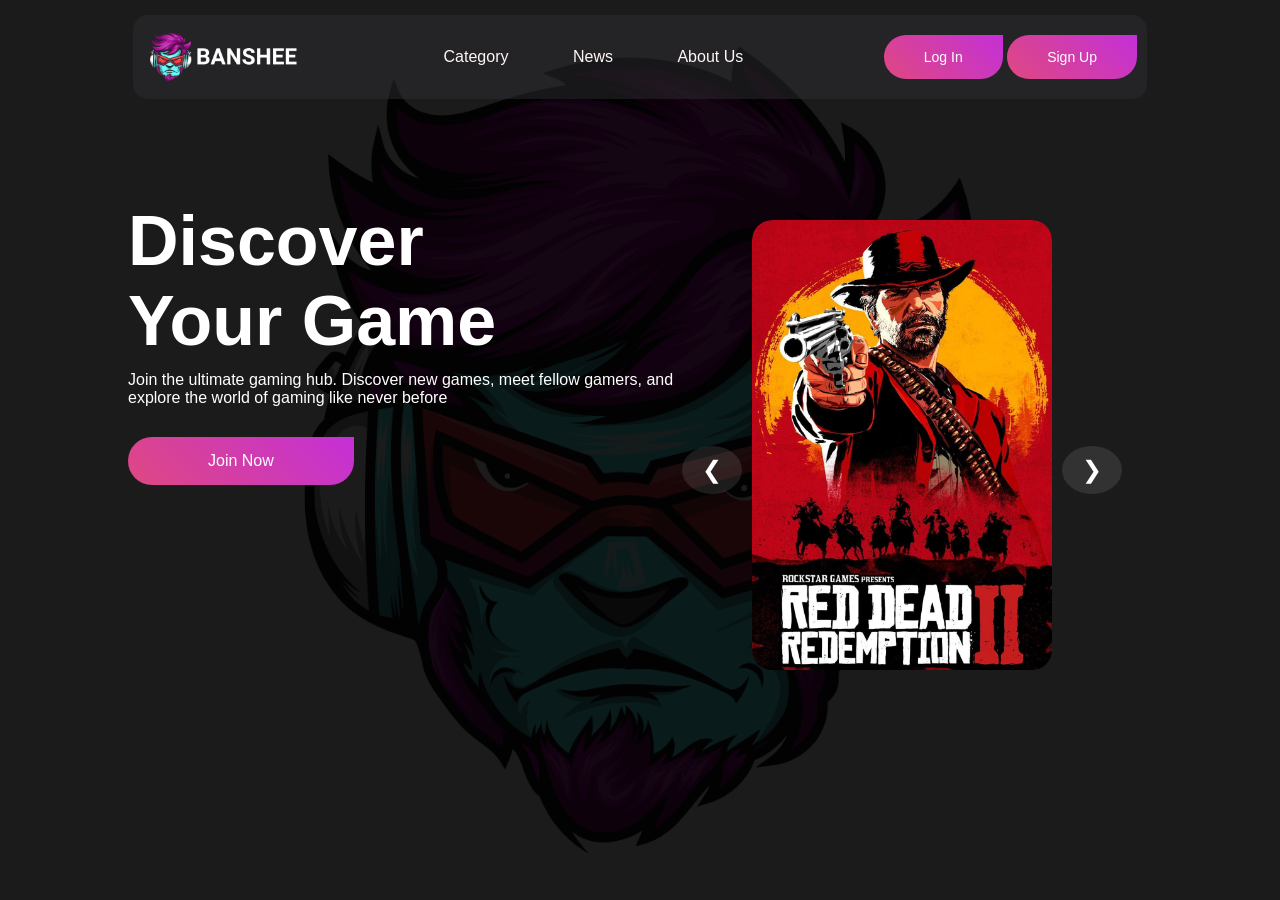
<file: index.html>
<!DOCTYPE html>
<html>
<head>
    <meta name="viewport" content="width=device-width, initial-scale=1.0">
    <title>Discover your game</title>
    <link rel="stylesheet" href="style.css">
</head>
<body>
    <div class="backgame">
    <nav>
        <img src="images/BANSHEE__1.png" class="logo">
        <ul>
            <li><a href="#">Category</a></li>
            <li><a href="#">News</a></li>
            <li><a href="#">About Us</a></li>
        </ul>
        <div>
            <a href="#" class="login-btn">Log In</a>
            <a href="#" class="signup-btn">Sign Up</a>
        </div>
    </nav>
    <div class="content">
        <h1 class="anim">Discover<br>Your Game</h1>
        <p class="anim">Join the ultimate gaming hub. Discover new games, meet fellow gamers, and explore the world of gaming like never before</p>
        <a href="#" class="signup-btn anim">Join Now</a>

    </div>
    <div class="carousel anim">
        <button class="prev">&#10094;</button>

        <div class="carousel-track-container">
            <ul class="carousel-track">
            <li class="carousel-slide current-slide">
                <img src="images/RDR2.jpg" alt="Image 1">
            </li>
            <li class="carousel-slide">
                <img src="images/DARKSOULS3.jpg" alt="Image 2">
            </li>
            <li class="carousel-slide">
                <img src="images/SEKIRO.jpg" alt="Image 3">
            </li>
            </ul>
        </div>

        <button class="next">&#10095;</button>
    </div>
    
    </div>
</body>
<script>
  const track = document.querySelector('.carousel-track');
  const slides = Array.from(track.children);
  const nextButton = document.querySelector('.next');
  const prevButton = document.querySelector('.prev');

  let currentSlideIndex = 0;
  let autoScrollInterval;
  let autoScrollDelay = 3000; // in milliseconds

  function updateCarousel(position) {
    const slideWidth = slides[0].getBoundingClientRect().width;
    track.style.transform = 'translateX(-' + slideWidth * position + 'px)';
    slides.forEach(slide => slide.classList.remove('current-slide'));
    slides[position].classList.add('current-slide');
  }

  function nextSlide() {
    currentSlideIndex = (currentSlideIndex + 1) % slides.length;
    updateCarousel(currentSlideIndex);
  }

  function prevSlide() {
    currentSlideIndex = (currentSlideIndex - 1 + slides.length) % slides.length;
    updateCarousel(currentSlideIndex);
  }

  // Auto-scroll setup
  function startAutoScroll() {
    autoScrollInterval = setInterval(nextSlide, autoScrollDelay);
  }

  function stopAutoScroll() {
    clearInterval(autoScrollInterval);
  }

  // When buttons are clicked, move manually and restart auto-scroll
  nextButton.addEventListener('click', () => {
    stopAutoScroll();
    nextSlide();
    startAutoScroll();
  });

  prevButton.addEventListener('click', () => {
    stopAutoScroll();
    prevSlide();
    startAutoScroll();
  });

  // Init
  updateCarousel(0);
  startAutoScroll();
</script>


</html>
</file>
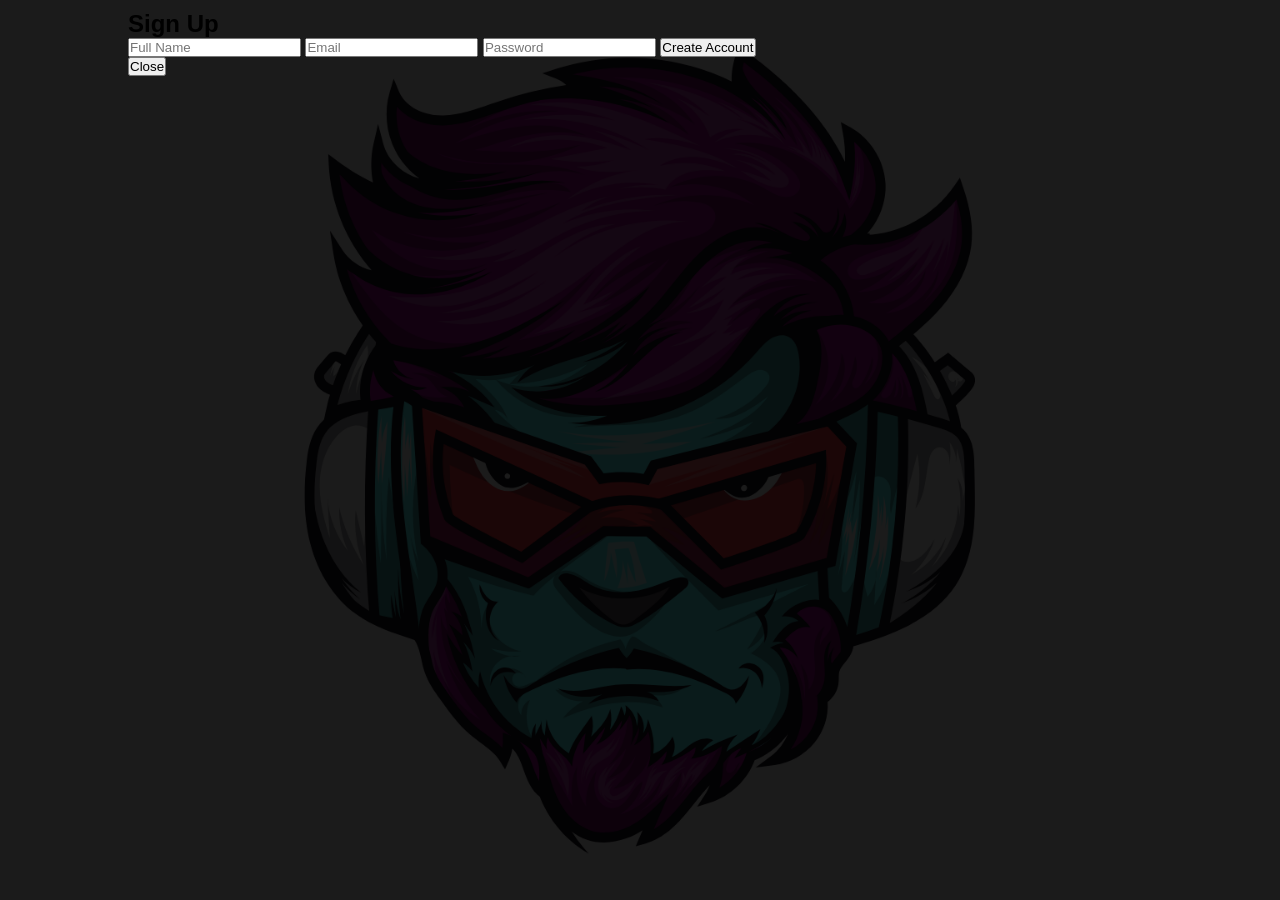
<file: signup.html>
<!DOCTYPE html>
<html>
<head>
    <meta name="viewport" content="width=device-width, initial-scale=1.0">
    <title>Login</title>
    <link rel="stylesheet" href="style.css">
</head>
<body>
    <div class="backgame">
    <div class="signup-form-container">
    <div class="signup-form">
        <h2>Sign Up</h2>
        <form>
        <input type="text" placeholder="Full Name" required>
        <input type="email" placeholder="Email" required>
        <input type="password" placeholder="Password" required>
        <button type="submit">Create Account</button>
        </form>
        <button class="close-btn" onclick="closeForm()">Close</button>
    </div>
    </div>

    
    </div>
</body>



</html>
</file>
<file: style.css>
*{
    margin: 0;
    padding: 0;
    box-sizing: border-box;
    font-family: sans-serif;
}

.backgame{
    width: 100%;
    min-height: 100vh;
    background-image: url(images/back.png);
    background-position: center;
    background-size: cover;
    padding: 10px 10%;
    overflow: hidden;
    position: relative;
}

nav{
    padding: 10px 10px;
    display: flex;
    align-items: center;
    justify-content: space-between;
    background-color: #2f2c307b;
    border-radius: 15px;
    margin: 5px;
    
}

.logo{
    width: 160px;
}

nav ul li{
    display: inline-block;
    list-style: none;
    margin: 10px 20px;
    padding: 10px;
}
nav ul li a{
    text-decoration: none;
    color: #fff6f6;
    font-weight: 400;
}
nav ul li a:hover{
    color: rgb(230, 0, 255);
    
}
.login-btn{
    display: inline-block;
    text-decoration: none;
    color: #fff;
    padding: 14px 40px;
    background-image: linear-gradient(45deg, #df4881, #c430d7);
    font-size: 14px;
    border-radius: 30px;
    border-top-right-radius: 0;
    transition: 0.5s;
}

.signup-btn{
    display: inline-block;
    text-decoration: none;
    color: #fff;
    padding: 14px 40px;
    background-image: linear-gradient(45deg, #df4881, #c430d7);
    font-size: 14px;
    border-radius: 30px;
    border-top-right-radius: 0;
    transition: 0.5s;
}
.content{
    margin-top: 10%;
    max-width: 600px;
}

.content h1{
    font-size: 70px;
    color: #ffffff;

}

.content p{
    margin: 10px 0 30px;
    color: #ffffff;
    animation-delay: 0.5s;
}

.content .signup-btn{
    padding: 15px 80px;
    font-size: 16px;
    animation-delay: 1.25s;
}

.signup-btn:hover{
    border-top-right-radius: 30px;
}

.login-btn:hover{
    border-top-right-radius: 30px;
}
.ft-img{
    width: 480px;
    position: absolute;
    bottom: 0;
    right: 10%;
    
}
.ft-img.anim{
    animation-delay: 1.5s;
}
.anim{
    opacity: 0;
    transform: translateY(30px);
    animation: moveup 0.5s linear forwards;
}
@keyframes moveup {
    100%{
        opacity: 1;
        transform: translateY(0px);
    }
    
}
/* .image-scroller {
    position: absolute;
    right: 15%;
    top: 25%;
    height: 500px;
    width: 300px;
    overflow: hidden;
    border-radius: 20px;
}

.image-scroller img {
    position: absolute;
    top: 0;
    left: 0;
    width: 100%;
    height: 450px;
    opacity: 0;
    animation: slide 9s infinite;
    border-radius: 20px;
}

.image-scroller img:nth-child(1) { animation-delay: 0s; }
.image-scroller img:nth-child(2) { animation-delay: 3s; }
.image-scroller img:nth-child(3) { animation-delay: 6s; }

@keyframes slide {
    0% { opacity: 0; }
    10% { opacity: 1; }
    30% { opacity: 1; }
    40% { opacity: 0; }
    100% { opacity: 0; }
} */

.carousel {
  position: absolute;
  right: 10%;
  top: 30%;
  width: 500px;
  height: 400px;
  display: flex;
  align-items: center;
  justify-content: center;
  gap: 10px;
}

.carousel-track-container {
  width: 300px;
  height: 500px;
  overflow: hidden;
  border-radius: 20px;
  position: relative;
}

.carousel-track {
  display: flex;
  transition: transform 0.5s ease-in-out;
}

.carousel-slide {
  min-width: 300px;
  height: 400px;
}

.carousel-slide img {
  width: 100%;
  height: 450px;
  object-fit: cover;
  border-radius: 20px;
  
}

button.prev,
button.next {
  background: rgba(255, 255, 255, 0.1);
  color: white;
  border: none;
  font-size: 24px;
  cursor: pointer;
  padding: 10px 20px;
  border-radius: 50%;
  
}

button.prev:hover,
button.next:hover {
  background: rgba(255, 255, 255, 0.3);
}
</file>
